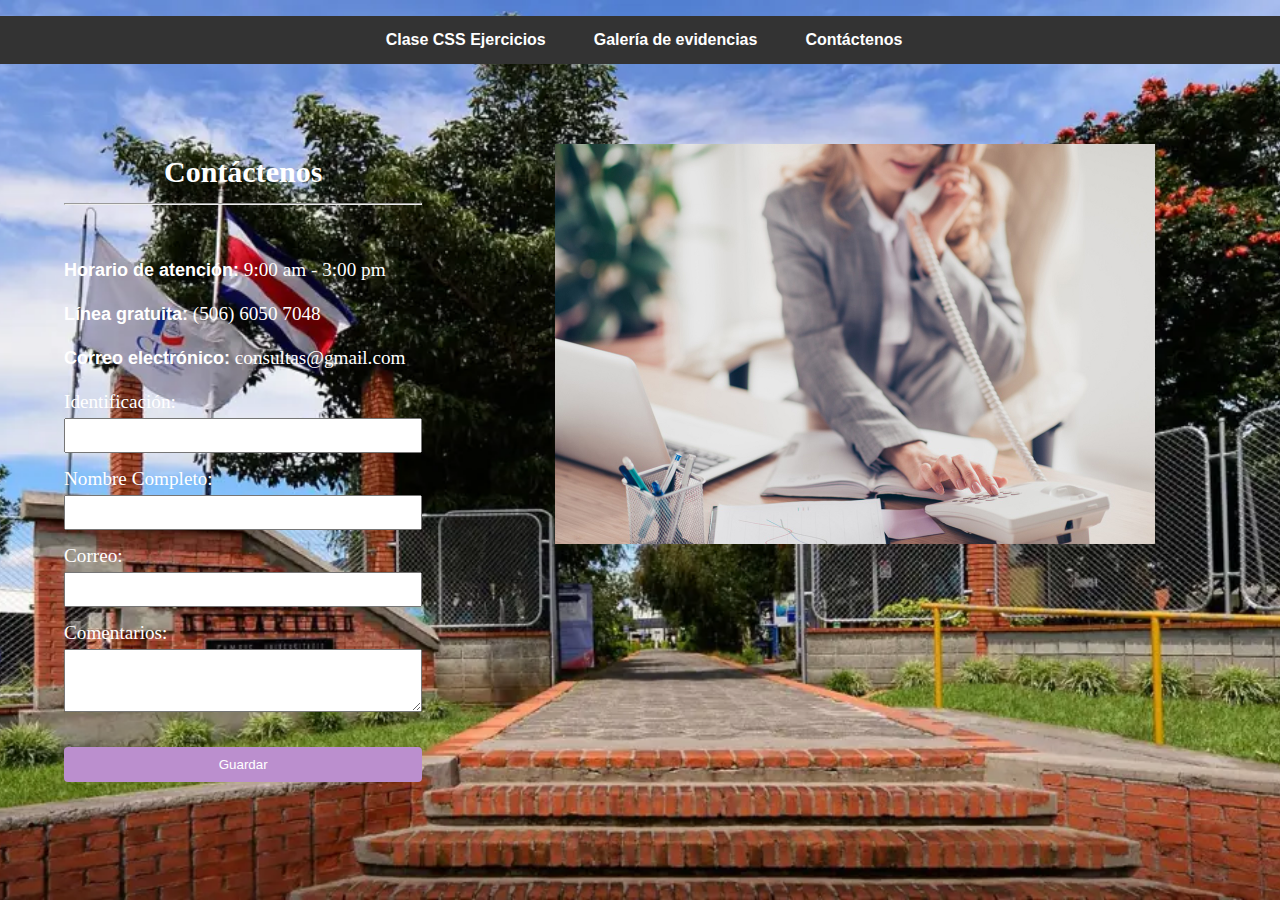
<file: Contactenos.html>
<!DOCTYPE html>
<html>
    <head> 
        <meta charset="UTF-8">
        <title>Contáctenos</title>   
        <link rel="stylesheet" href="estilos/estilo-menu.css">
        <link rel="stylesheet" href="estilos/estilo-contactenos.css">
        <ul class="menu">
            <li><a href="#"><i class="fa fa-code"></i> Clase CSS Ejercicios</a>
                <ul>
                    <li><a href="ejercicios/banderas.html"><i class="fa fa-flag"></i> Página Banderas</a></li>
                    <li><a href="https://www.w3schools.com/css/css_exercises.asp" target="_blank"><i class="fa fa-book"></i> Ejercicios W3School</a></li>
                </ul>
            </li>
            <li><a href="#"><i class="fa fa-images"></i> Galería de evidencias</a>
                <ul>
                    <li><a href="galeria.html"><i class="fa fa-images"></i> Evidencias Jonathan</a></li>
                </ul>
            </li>
            <li><a href="Contactenos.html"><i class="fa fa-envelope"></i> Contáctenos</a></li>
        </ul>
    </head>
    <body>
        <div class="contenedor">
            <section class="Informacion">
                <h2>Contáctenos</h2>
                <hr>
                <br>
                <div></div>
                <br>
                <div class="titulos">Horario de atención:</div><p style="display: inline;"> 9:00 am - 3:00 pm</p>
                <br>
                <br>
                <div class="titulos">Línea gratuita:</div><p style="display: inline;"> (506) 6050 7048</p>
                <br>
                <br>
                <div class="titulos">Correo electrónico:</div><p style="display: inline;"> consultas@gmail.com</p>
                <br>
                <br>
                <form>
                    <div class="Campos">
                        <label for="identificacion">Identificación:</label>
                        <input type="text" id="identificacion" name="identificacion">
                    </div>
                    <div class="Campos">
                        <label for="nombrec">Nombre Completo:</label>
                        <input type="text" id="nombrec" name="nombrec">
                    </div>
                    <div class="Campos">
                        <label for="correo">Correo:</label>
                        <input type="email" id="correo" name="correo">
                    </div>
                    <div class="Campos">
                        <label for="comentario">Comentarios:</label>
                        <textarea id="comentario" name="comentario" rows="3"></textarea>
                    </div>
                    <div class="Campos">
                        <button type="submit">Guardar</button>
                    </div>
                </form>
             </section>
             <section class="ImagenIndex">
                <img src="imagenes/imagen.jpg" width="600", height="400" lo>
            </section>
        </div>
    </body>
</html>
</file>
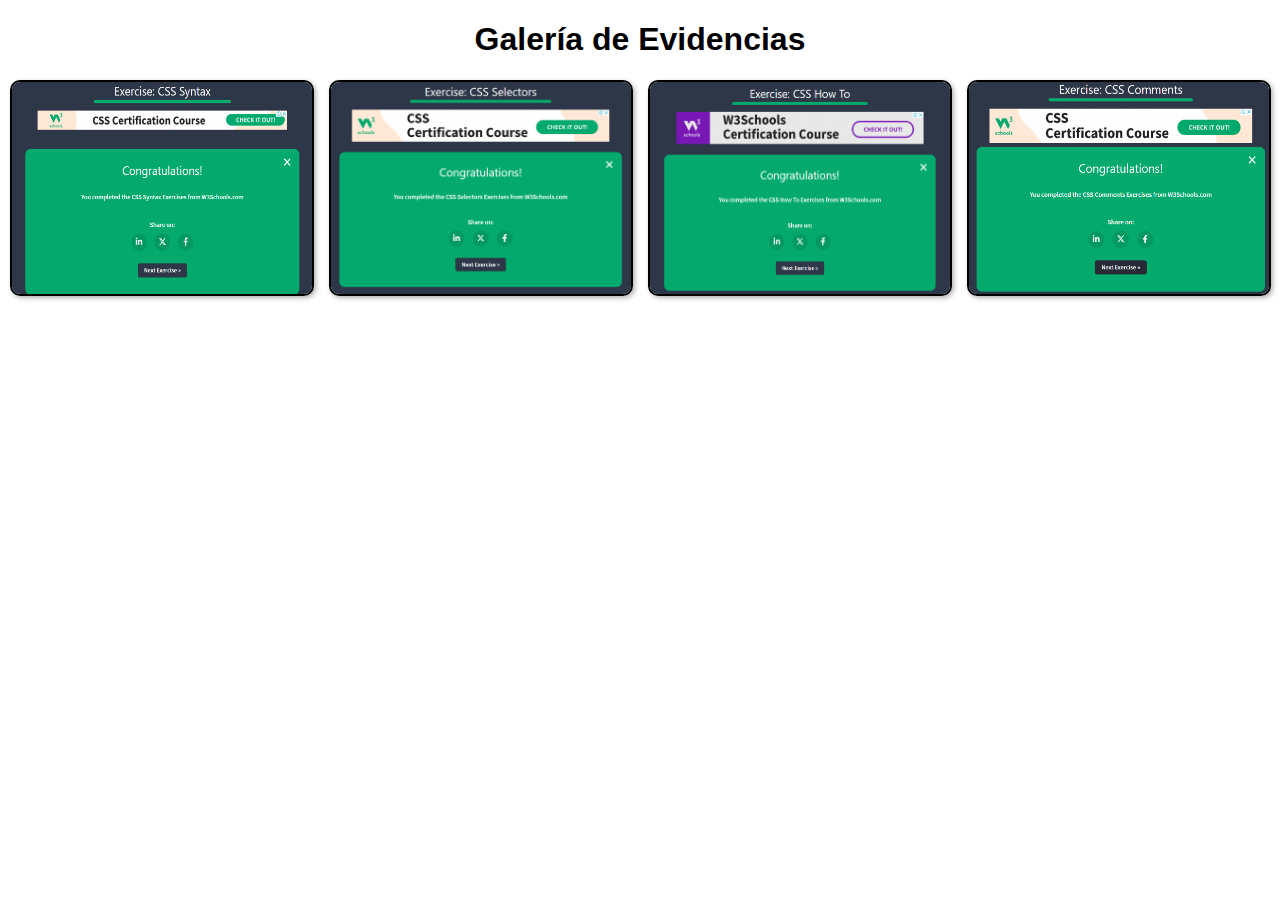
<file: galeria.html>
<!DOCTYPE html>
<html lang="es">
<head>
    <meta charset="UTF-8">
    <meta name="viewport" content="width=device-width, initial-scale=1.0">
    <title>Galería de Evidencias</title>
    <link rel="stylesheet" href="estilos/galeria.css"> <!-- Archivo CSS para estilos -->
</head>
<body>
    <h1>Galería de Evidencias</h1>
    <div class="galeria">
        <img src="imagenes/Evidencia1.png" alt="Evidencia1">
        <img src="imagenes/Evidencia2.png" alt="Evidencia2">
        <img src="imagenes/Evidencia3.png" alt="Evidencia3">
        <img src="imagenes/Evidencia4.png" alt="Evidencia4">
    </div>
</body>
</html>
</file>
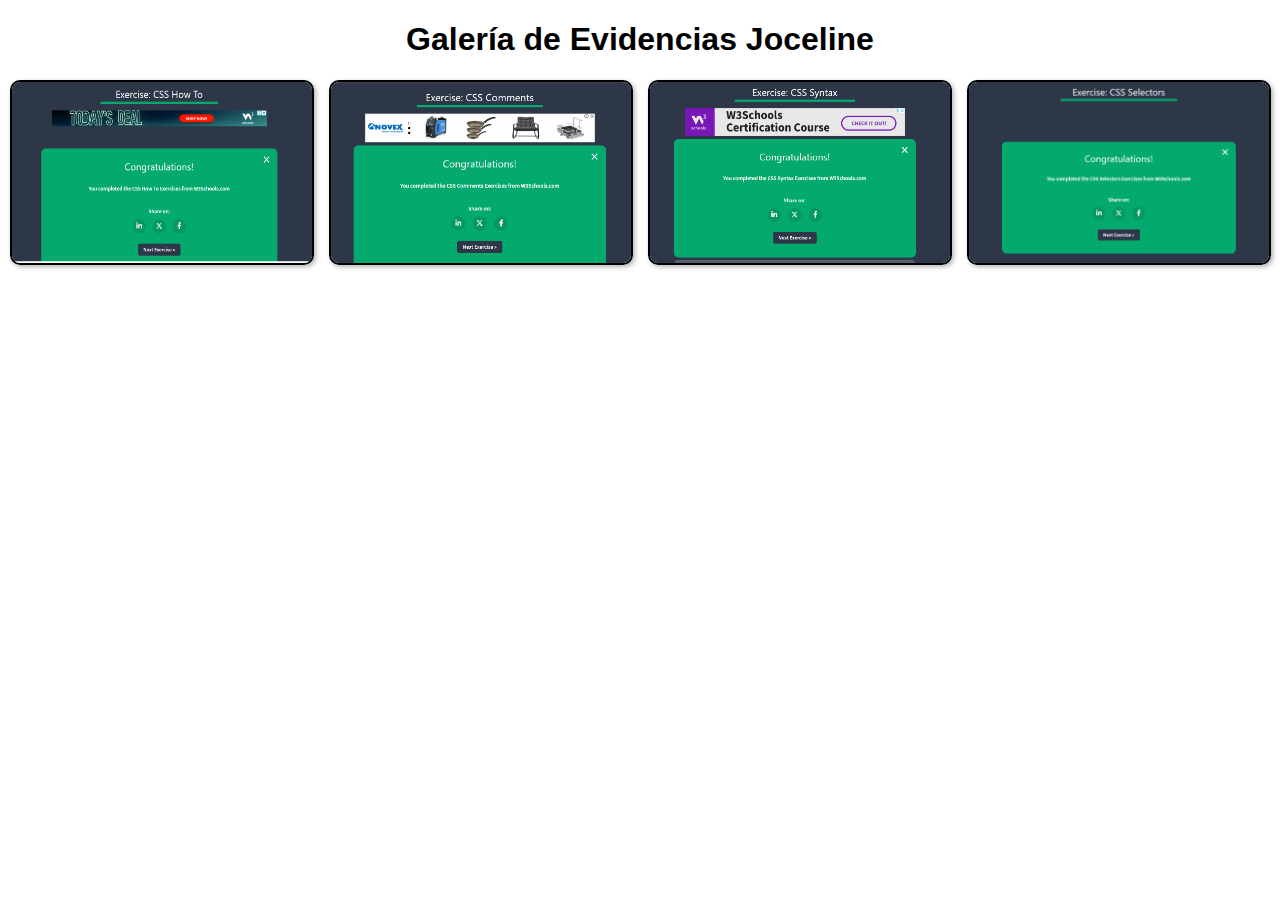
<file: GaleriaJoss.html>
<!DOCTYPE html>
<html lang="es">
<head>
    <meta charset="UTF-8">
    <meta name="viewport" content="width=device-width, initial-scale=1.0">
    <title>Galería de Evidencias Joceline</title>
    <link rel="stylesheet" href="estilos/galeria.css"> <!-- Archivo CSS para estilos -->
</head>
<body>
    <h1>Galería de Evidencias Joceline</h1>
    <div class="galeria">
        <img src="imagenes/Evidencia1Joss.png" alt="Evidencia1">
        <img src="imagenes/Evidencia2Joss.png" alt="Evidencia2">
        <img src="imagenes/Evidencia3Joss.png" alt="Evidencia3">
        <img src="imagenes/Evidencia4Joss.png" alt="Evidencia4">
    </div>
</body>
</html>
</file>
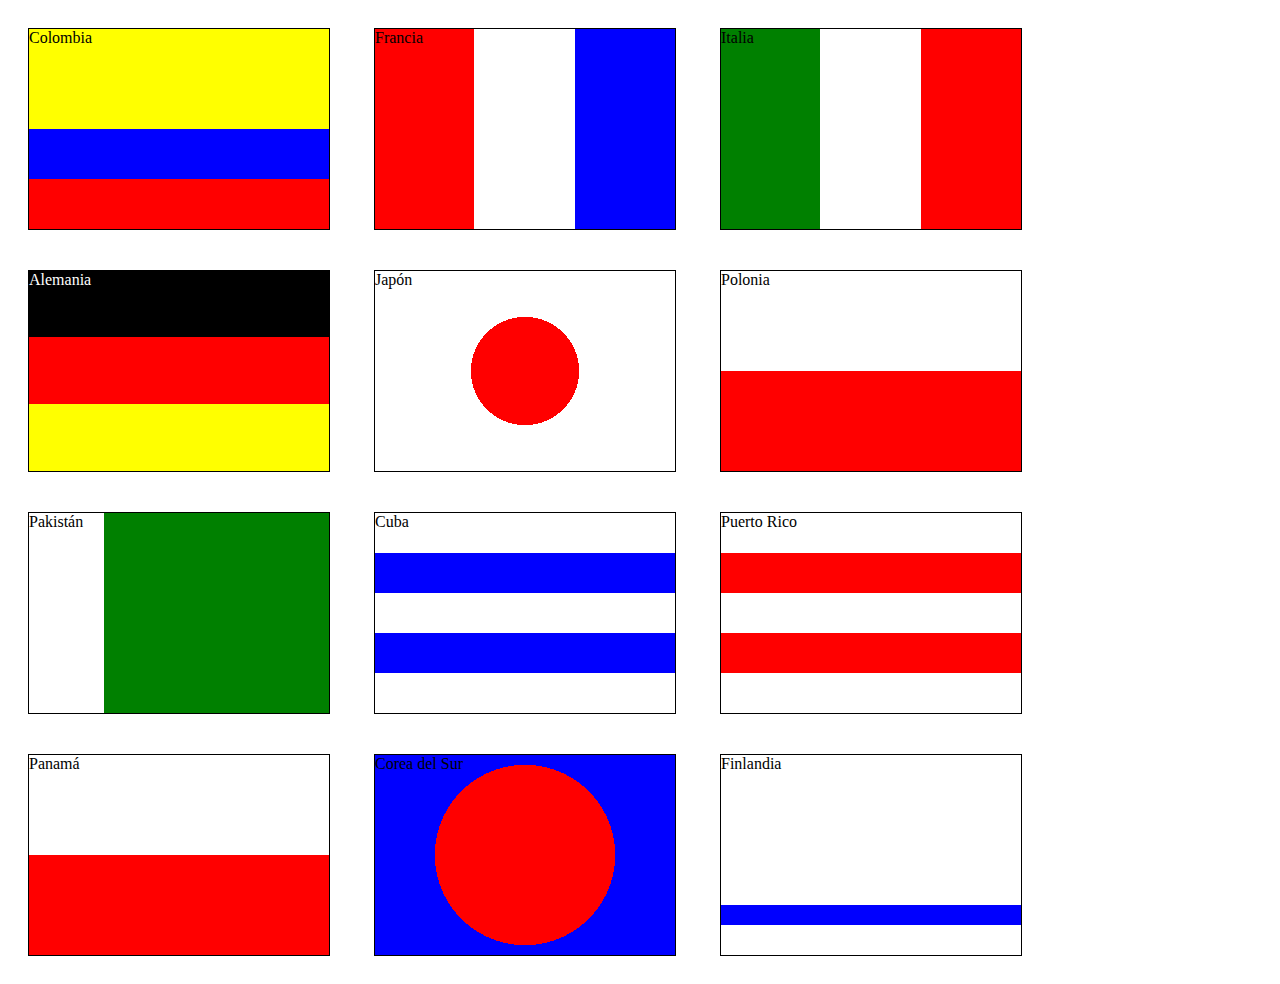
<file: ejercicios/banderas.html>
<!DOCTYPE html>
<html>
<head>
    <title>Solución ejercicio de banderas</title>
    <link rel="stylesheet" href="banderas.css">
</head>
<body>

    <div class="colombia">Colombia</div>
    <div class="francia">Francia</div>
    <div class="italia">Italia</div>
    <div class="alemania">Alemania</div>
    <div class="japon">Japón</div>
    <div class="polonia">Polonia</div>
    <div class="pakistan">Pakistán</div>
    <div class="cuba">Cuba</div>
    <div class="puerto-rico">Puerto Rico</div>
    <div class="panama">Panamá</div>
    <div class="corea">Corea del Sur</div>
    <div class="finlandia">Finlandia</div>

</body>
</html>
</file>
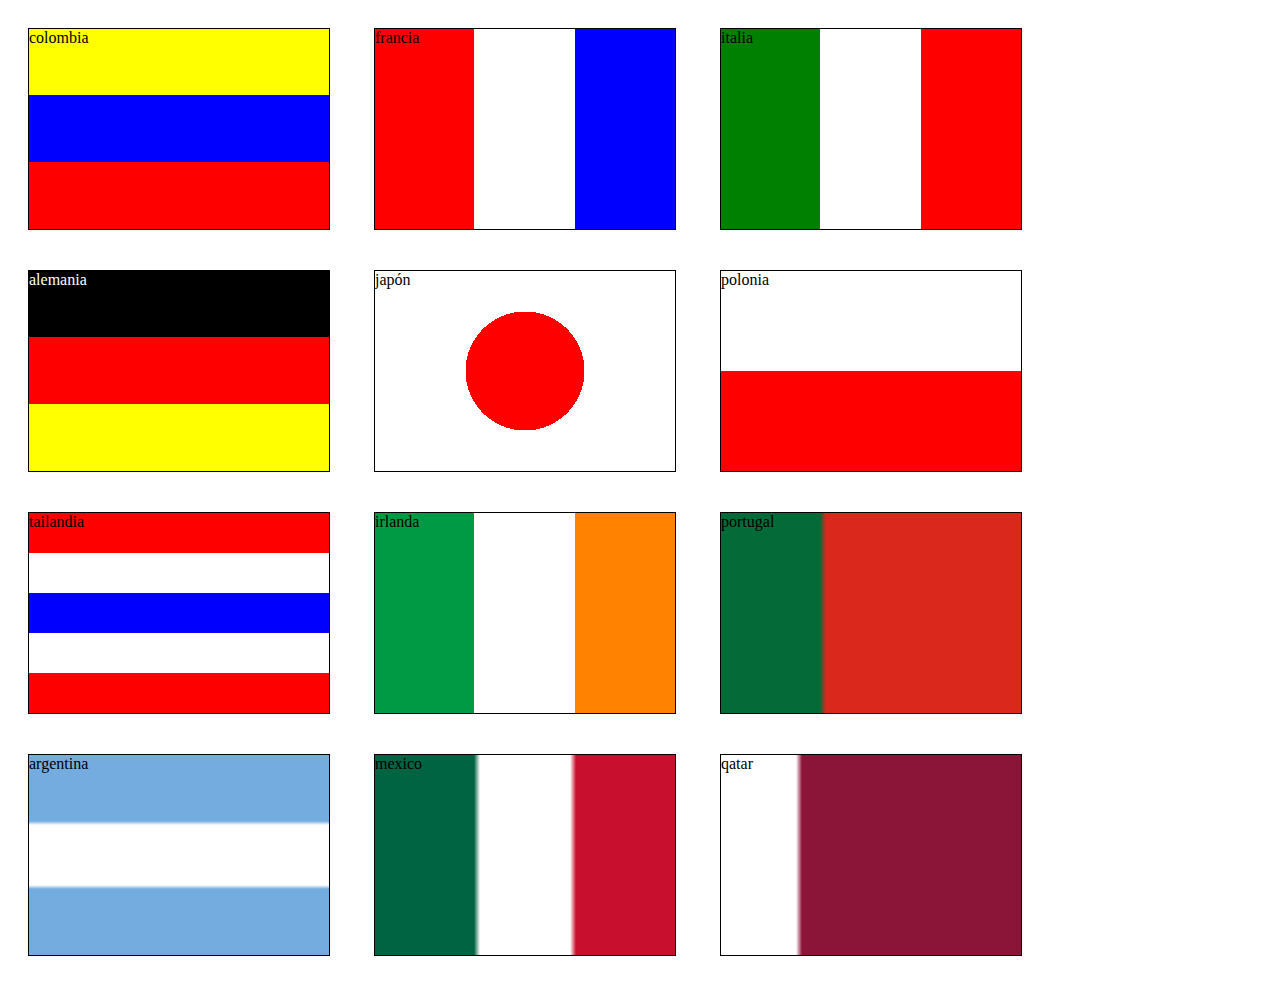
<file: ejercicios/banderasjoss.html>
<!DOCTYPE html>
<html>
<head>
	<title>solución ejercicio de banderas</title>
    <link rel="stylesheet" type="text/css" href="banderasstyle.css">
</head>
<body>

	<div class="colombia">colombia</div>
	<div class="francia">francia</div>
	<div class="italia">italia</div>
	<div class="alemania">alemania</div>
	<div class="japon">japón</div>
	<div class="polonia">polonia</div>
    <div class="tailandia">tailandia</div>
    <div class="irlanda">irlanda</div>
    <div class="portugal">portugal</div>
	<div class="argentina">argentina</div>
	<div class="mexico">mexico</div>
	<div class="qatar">qatar</div>
</body>
</html>
</file>
<file: estilos/estilo-contactenos.css>
.Contenedor{
    display: flex;
    margin-top: 5%;
}

.Informacion{
    display: inline-block;
    vertical-align: top;
	padding: 5%;
	width: 28%;
	font-size: 1.2em;
    border-bottom-left-radius: 60px;
    font-family: 'Times New Roman';
}

.ImagenIndex{
    display: inline-block;
    vertical-align: middle;
	padding: 5%;
	font-size: 1.2em;
	border-bottom-right-radius: 60px;
}

h2{
	font-size: 30px;
	margin-top: 3%;
	margin-bottom: 4%;
    text-align: center;
    font-family: 'Times New Roman';
}

p{
    text-align: center;
    font-family: 'Times New Roman';
}

.titulos{
    font-weight: bold;
    font-size: 18px;
    display: inline;
    font-family:'Segoe UI', Tahoma, Geneva, Verdana, sans-serif; 
}



.Campos {
    margin-bottom: 15px;
    width: 100%;
    max-width: 400px;
    min-width: 250px; 
    display: flex;
    flex-direction: column;
    align-items: center;
}
.Campos label {
    display: block;
    margin-bottom: 5px;
    text-align: left;
    width: 100%;  
}
.Campos input, .Campos textarea {
    width: 100%;
    padding: 8px;
    box-sizing: border-box;
    flex-grow: 1;
}
.Campos textarea {
    resize: vertical;
}
.Campos button {
    width: 100%;
    padding: 10px;
    background-color: #BB8FCE;
    color: #fff;
    border: none;
    border-radius: 4px;
    cursor: pointer;
    margin-top: 20px;
}
.Campos a{
    color: #BB8FCE;
    text-decoration: none;
    margin-top: 6%;
}
</file>
<file: estilos/galeria.css>
body {
    font-family: Arial, sans-serif;
    text-align: center;
}

.galeria {
    display: flex;
    flex-wrap: wrap;
    justify-content: center;
    gap: 15px;
}

.galeria img {
    width: 300px;
    height: auto;
    border: 2px solid #000;
    border-radius: 10px;
    box-shadow: 2px 2px 5px rgba(0, 0, 0, 0.3);
    transition: transform 0.3s;
}

.galeria img:hover {
    transform: scale(1.1);
}
</file>
<file: ejercicios/banderas.css>
div {
    width: 300px;
    height: 200px;
    margin: 20px;
    display: inline-block;
    border: 1px solid #000;
}

.colombia {
    background-image: linear-gradient(yellow 50%, blue 50%, blue 75%, red 75%);
}

.francia {
    background-image: linear-gradient(90deg, red 33%, white 33%, white 66.66%, blue 66.66%);
}

.italia {
    background-image: linear-gradient(90deg, green 33%, white 33%, white 66.66%, red 66.66%);
}

.alemania {
    background-image: linear-gradient(black 33%, red 33%, red 66.66%, yellow 66.66%);
    color: #fff;
}

.japon {
    background-image: radial-gradient(circle at center, red 30%, white 30%);
}

.polonia {
    background-image: linear-gradient(white 50%, red 50%);
}

/* Nuevas banderas */
.pakistan {
    background-image: linear-gradient(90deg, white 25%, green 25%);
}

.cuba {
    background-image: linear-gradient(white 20%, blue 20%, blue 40%, white 40%, white 60%, blue 60%, blue 80%, white 80%);
}

.puerto-rico {
    background-image: linear-gradient(white 20%, red 20%, red 40%, white 40%, white 60%, red 60%, red 80%, white 80%);
}

.panama {
    background-image: linear-gradient(white 50%, white 50%, red 50%);
}

.corea {
    background-image: radial-gradient(circle, red 50%, blue 50%);
    background-color: white;
}

/* Finlandia */
.finlandia {
    background-image: linear-gradient(white 75%, blue 75%, blue 85%, white 85%),
                      linear-gradient(90deg, white 40%, blue 40%, blue 60%, white 60%);
}
</file>
<file: ejercicios/banderasstyle.css>
div{width:300px;height:200px;margin:20px;
	display:inline-block;
	border:1px solid #000;
}
.colombia{
	background-image:linear-gradient(yellow 33%, blue 33%, blue 66.66%, red 66.66%);
}

.francia{
	background-image:linear-gradient(90deg,red 33%, white 33%, white 66.66%, blue 66.66%);
}

.italia{
	background-image:linear-gradient(90deg, green 33%, white 33%, white 66.66%, red 66.66%);
}

.alemania{
	background-image:linear-gradient(black 33%, red 33%, red 66.66%, yellow 66.66%);
	color:#fff;
}

.japon{
	background-image:radial-gradient(circle, red 33%, white 33%, white);
}

.polonia{
	background-image:linear-gradient(white 50%, red 50%, red);
}

.tailandia {
    background-image: linear-gradient(180deg, 
        red 20%, 
        white 20%, white 40%, 
        blue 40%, blue 60%, 
        white 60%, white 80%, 
        red 80%);
}

.irlanda{
    background-image:linear-gradient(90deg, #009A44 33%, white 33%, white 66.66%, #FF8200 66.66%);
}

.portugal{
    background-image:linear-gradient(90deg, #046A38 33%, #DA291C 35%);
}

.argentina {
    background-image: linear-gradient(180deg, #74ACDF 33%, #FFFFFF 35%, #FFFFFF 65%, #74ACDF 67%);
}

.mexico {
    background-image: linear-gradient(90deg, #006341 33%, #FFFFFF 35%, #FFFFFF 65%, #C8102E 67%);
}

.qatar {
    background-image: linear-gradient(90deg, #FFFFFF 25%, #8A1538 27%);
}
</file>
<file: estilos/estilo-menu.css>
/* Reset de márgenes y fuente */
body {
    margin: 0;
    padding: 0;
    font-family: 'Poppins', sans-serif; /* Puedes cambiar la tipografía */
    background: url('../imagenes/fondo.png') no-repeat center center fixed;
    background-size: cover;
    background-attachment: fixed;
    color: white; /* Para que el texto sea más visible sobre la imagen */
}

/* Estilización del menú */
.menu {
    display: flex;
    justify-content: center;
    background-color: #333;
    padding: 0;
    list-style: none;
}

/* Estilización de los elementos del menú */
.menu > li {
    position: relative;
    list-style: none;
}

.menu > li > a {
    display: flex;
    align-items: center;
    padding: 15px 20px;
    color: #fff;
    text-decoration: none;
    font-weight: bold;
    font-size: 16px;
    transition: background 0.3s ease;
}

/* Íconos en el menú */
.menu i {
    margin-right: 8px;
    font-size: 18px;
}

/* Efecto hover en los elementos principales */
.menu > li > a:hover {
    background-color: #ec7e11;
}

/* Submenú */
.menu ul {
    position: absolute;
    top: 100%;
    left: 0;
    background-color: #444;
    min-width: 200px;
    padding: 0;
    list-style: none;
    display: none;
    box-shadow: 2px 2px 10px rgba(0, 0, 0, 0.2);
    border-radius: 5px;
}

/* Mostrar el submenú al pasar el mouse */
.menu li:hover > ul {
    display: block;
}

/* Estilización de los elementos del submenú */
.menu ul li {
    width: 100%;
}

.menu ul li a {
    display: flex;
    align-items: center;
    padding: 12px 15px;
    color: #fff;
    text-decoration: none;
    transition: background 0.3s ease;
}

.menu ul li a:hover {
    background-color: #70B431;
}

/* Diseño responsivo */
@media screen and (max-width: 768px) {
    .menu {
        flex-direction: column;
        text-align: center;
    }

    .menu > li {
        width: 100%;
    }

    .menu ul {
        position: static;
        display: none;
        width: 100%;
    }

    .menu li:hover > ul {
        display: block;
    }
}
</file>
